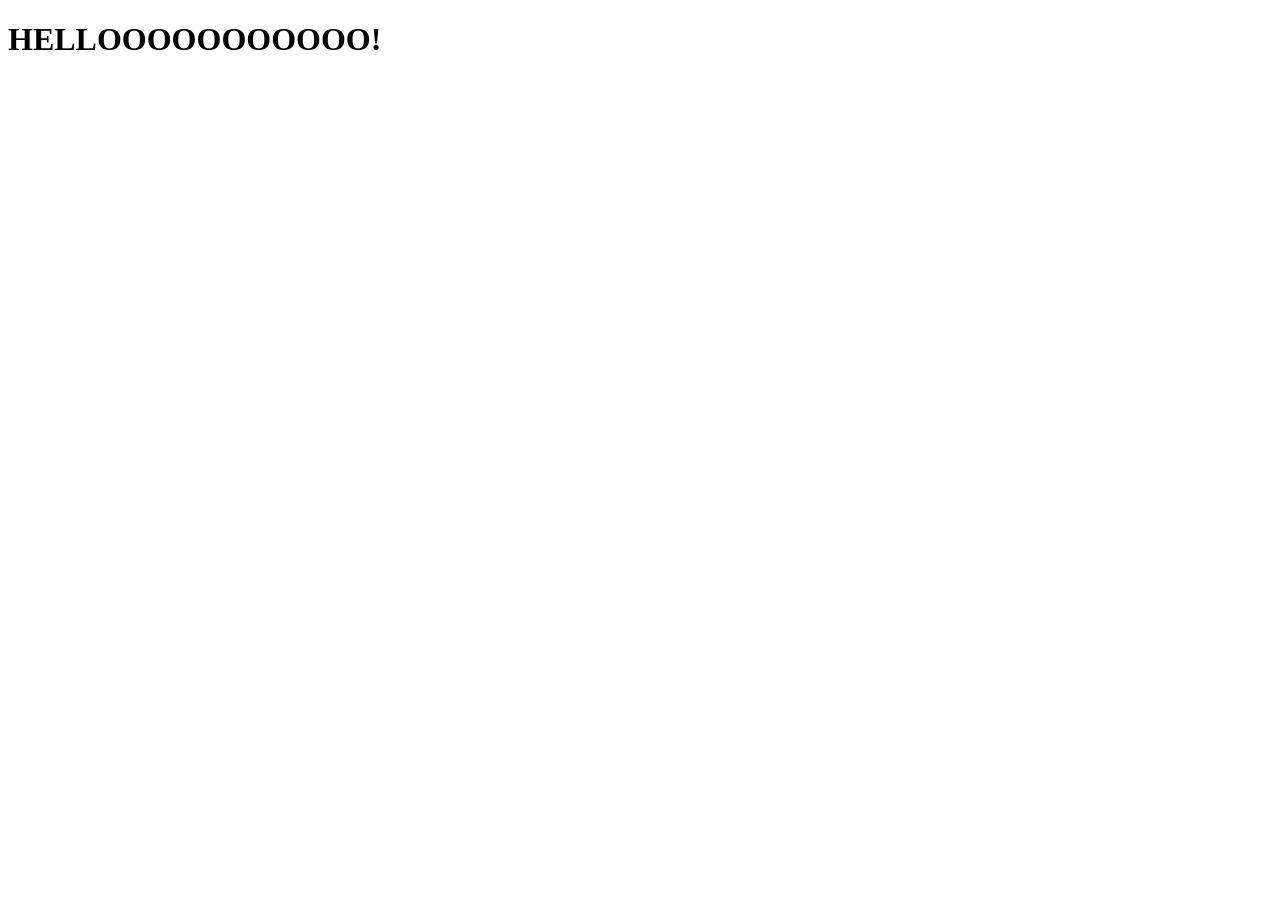
<file: ex/session-02/index.html>
<!DOCTYPE html>
<html lang="en">
<head>
    <meta charset="UTF-8">
    <meta name="viewport" content="width=device-width, initial-scale=1.0">
    <title>HELLO WORLD</title>
</head>
<body>
    <h1>HELLOOOOOOOOOOO!</h1>
</body>
</html>
</file>
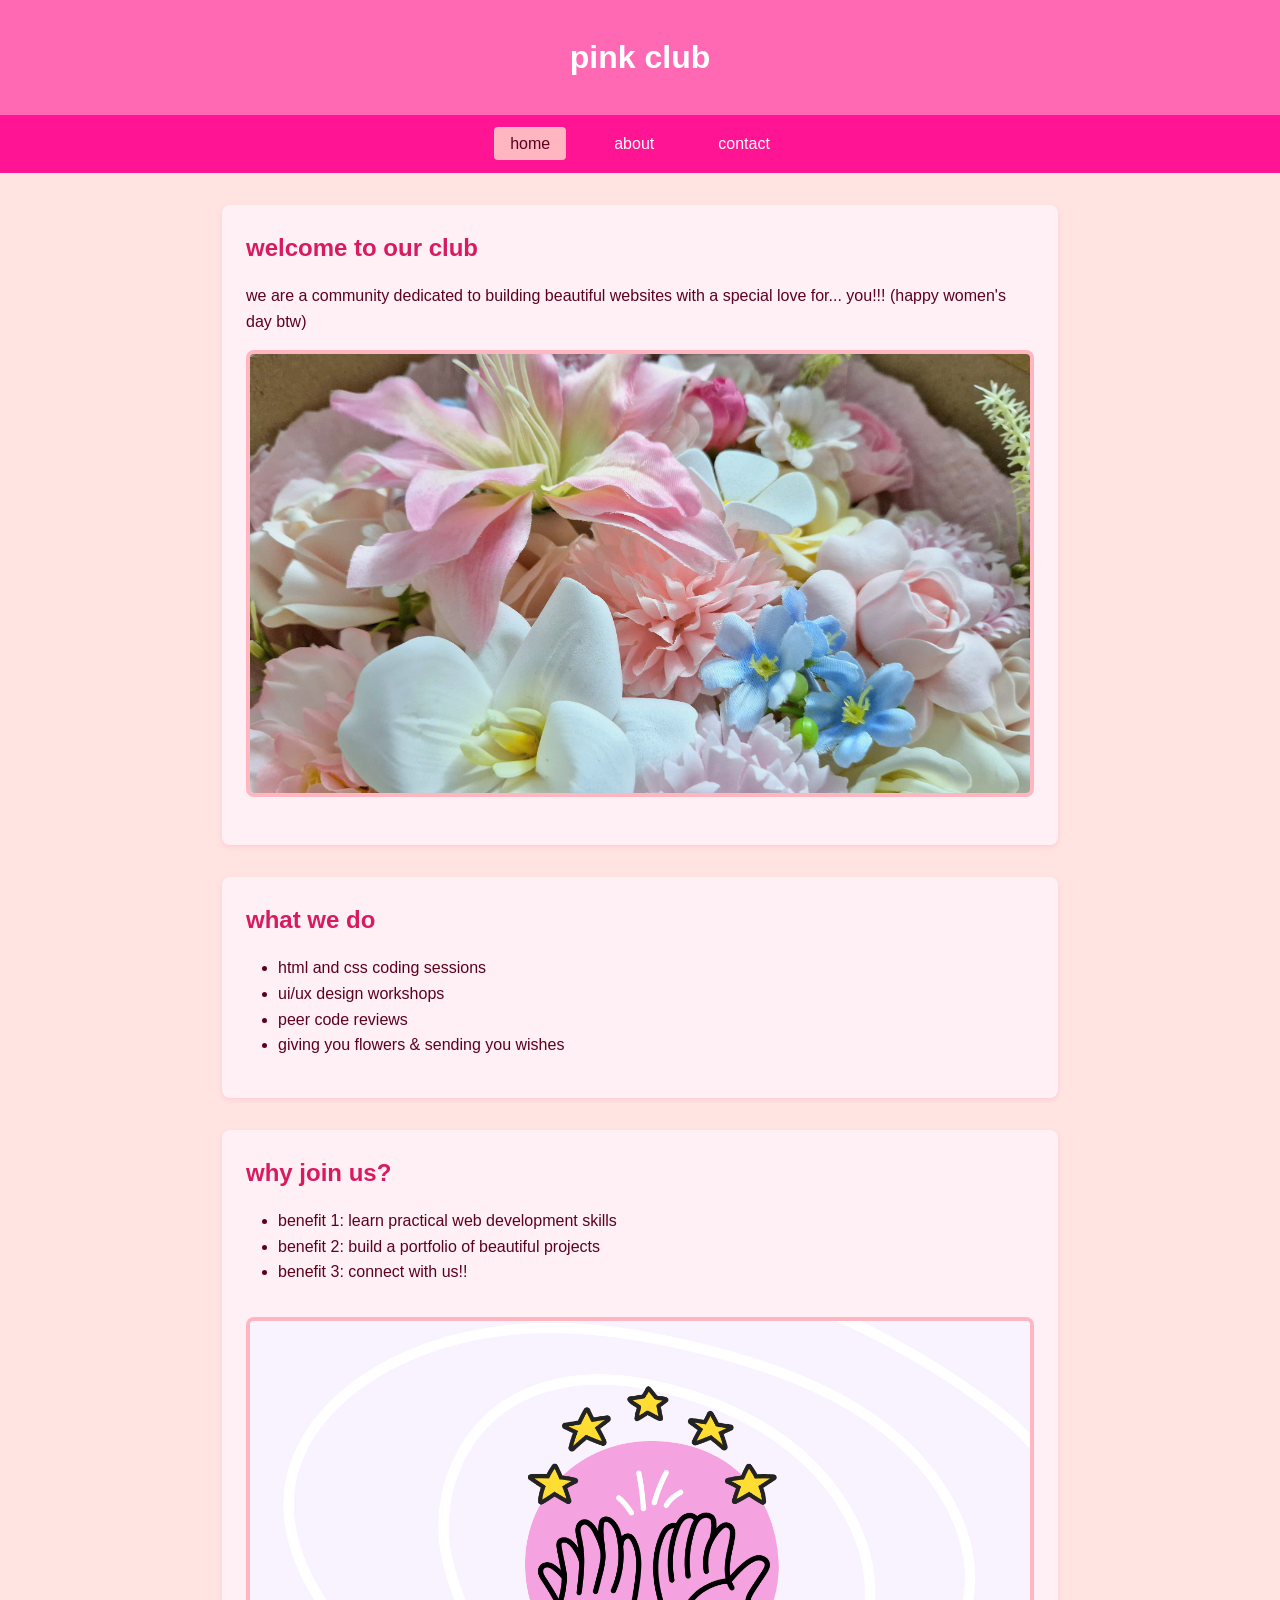
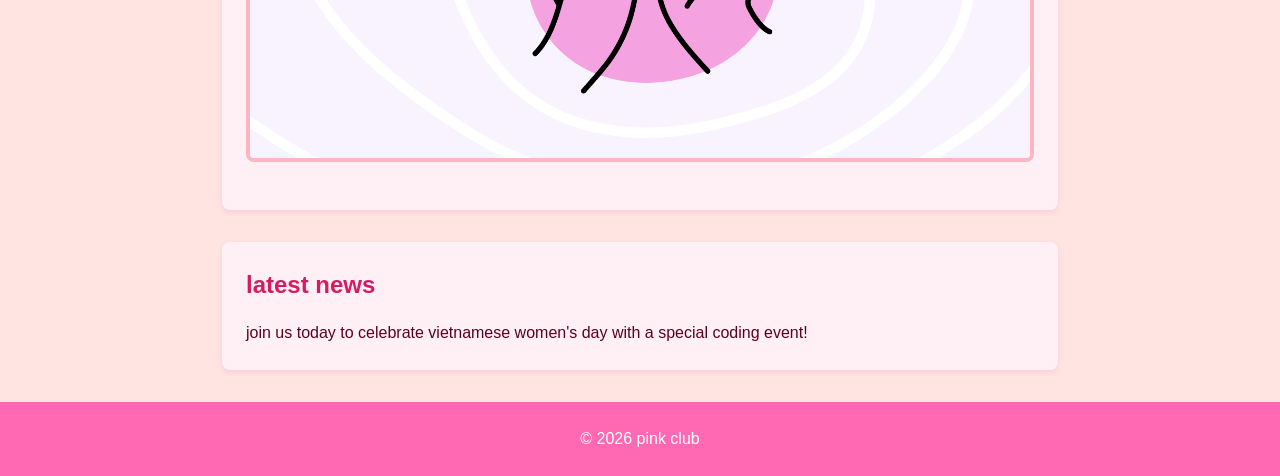
<file: hw/session-06/index.html>
<!doctype html>
<html lang="en">
<head>
  <meta charset="utf-8">
  <title>home - pink club</title>
  <link rel="stylesheet" href="css/style.css">
</head>
<body>
  <header>
    <h1>pink club</h1>
  </header>
  
  <!-- the navigation block must be identical on all pages except for the active class[cite: 1] -->
  <nav>
    <ul>
      <li><a href="index.html" class="active">home</a></li>
      <li><a href="about.html">about</a></li>
      <li><a href="contact.html">contact</a></li>
    </ul>
  </nav>

  <main>
    <!-- home page requires multiple sections with images[cite: 1] -->
    <section>
      <h2>welcome to our club</h2>
      <p>we are a community dedicated to building beautiful websites with a special love for... you!!! (happy women's day btw)</p>
      <img src="images/flower-banner.jpg" alt="welcome banner">
    </section>

    <section>
      <h2>what we do</h2>
      <ul>
        <li>html and css coding sessions</li>
        <li>ui/ux design workshops</li>
        <li>peer code reviews</li>
        <li>giving you flowers & sending you wishes</li>

      </ul>
    </section>

    <section>
      <h2>why join us?</h2>
      <ul>
        <li>benefit 1: learn practical web development skills</li>
        <li>benefit 2: build a portfolio of beautiful projects</li>
        <li>benefit 3: connect with us!!</li>
      </ul>
      <img src="images/collaboration.png" alt="club members collaborating">
    </section>

    <section>
      <h2>latest news</h2>
      <p>join us today to celebrate vietnamese women's day with a special coding event!</p>
    </section>
  </main>
  
  <footer>
    <p>&copy; 2026 pink club</p>
  </footer>
</body>
</html>
</file>
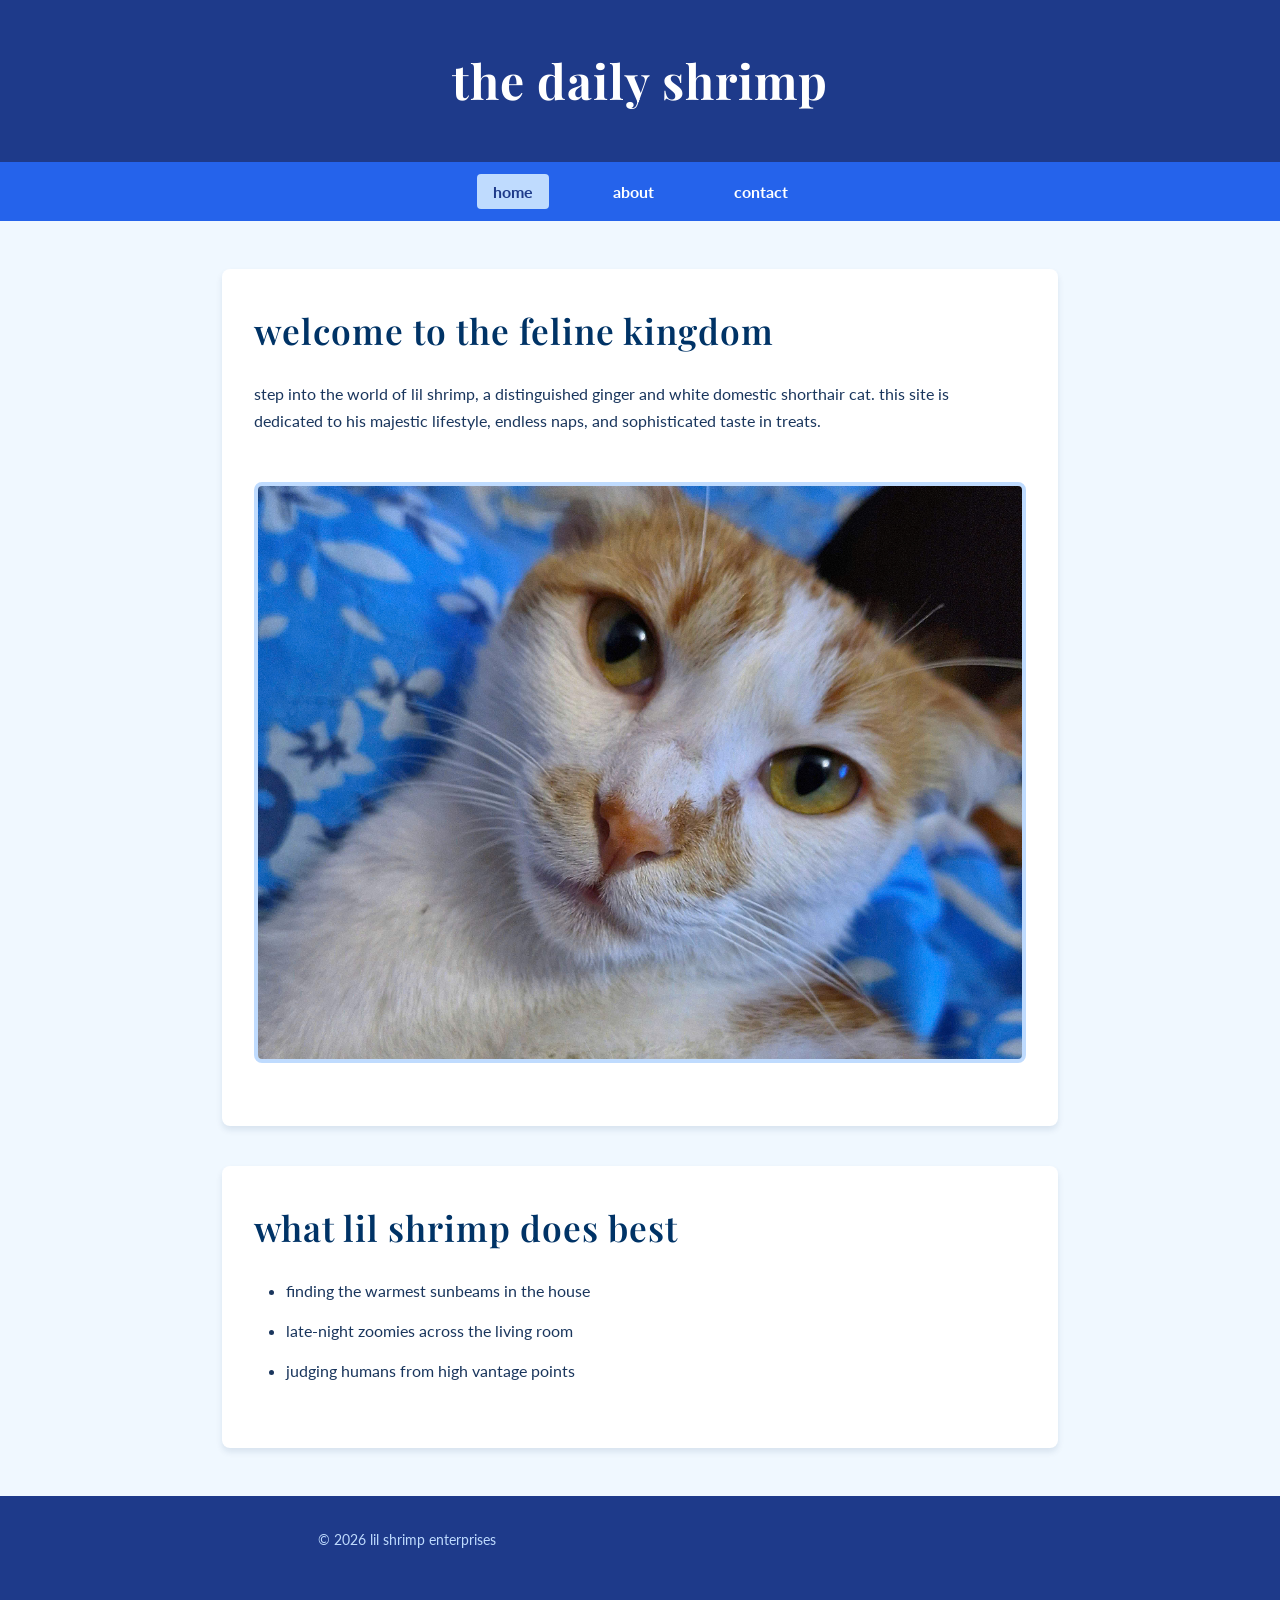
<file: hw/session-07/index.html>
<!doctype html>
<html lang="en">
<head>
  <meta charset="utf-8">
  <title>home - lil shrimp's domain</title>
  <link href="https://fonts.googleapis.com/css2?family=Lato:wght@400;700&family=Playfair+Display:wght@400;600;700&display=swap" rel="stylesheet">
  <link rel="stylesheet" href="css/style.css">
</head>
<body>
  <header>
    <h1>the daily shrimp</h1>
  </header>
  
  <nav>
    <ul>
      <li><a href="index.html" class="active">home</a></li>
      <li><a href="about.html">about</a></li>
      <li><a href="contact.html">contact</a></li>
    </ul>
  </nav>

  <main>
    <section>
      <h2>welcome to the feline kingdom</h2>
      <p>step into the world of lil shrimp, a distinguished ginger and white domestic shorthair cat. this site is dedicated to his majestic lifestyle, endless naps, and sophisticated taste in treats.</p>
      <img src="images/lil-shrimp.jpg" alt="a ginger and white cat looking majestic">
    </section>

    <section>
      <h2>what lil shrimp does best</h2>
      <ul>
        <li>finding the warmest sunbeams in the house</li>
        <li>late-night zoomies across the living room</li>
        <li>judging humans from high vantage points</li>
      </ul>
    </section>
  </main>
  
  <footer>
    <p>&copy; 2026 lil shrimp enterprises</p>
  </footer>
</body>
</html>
</file>
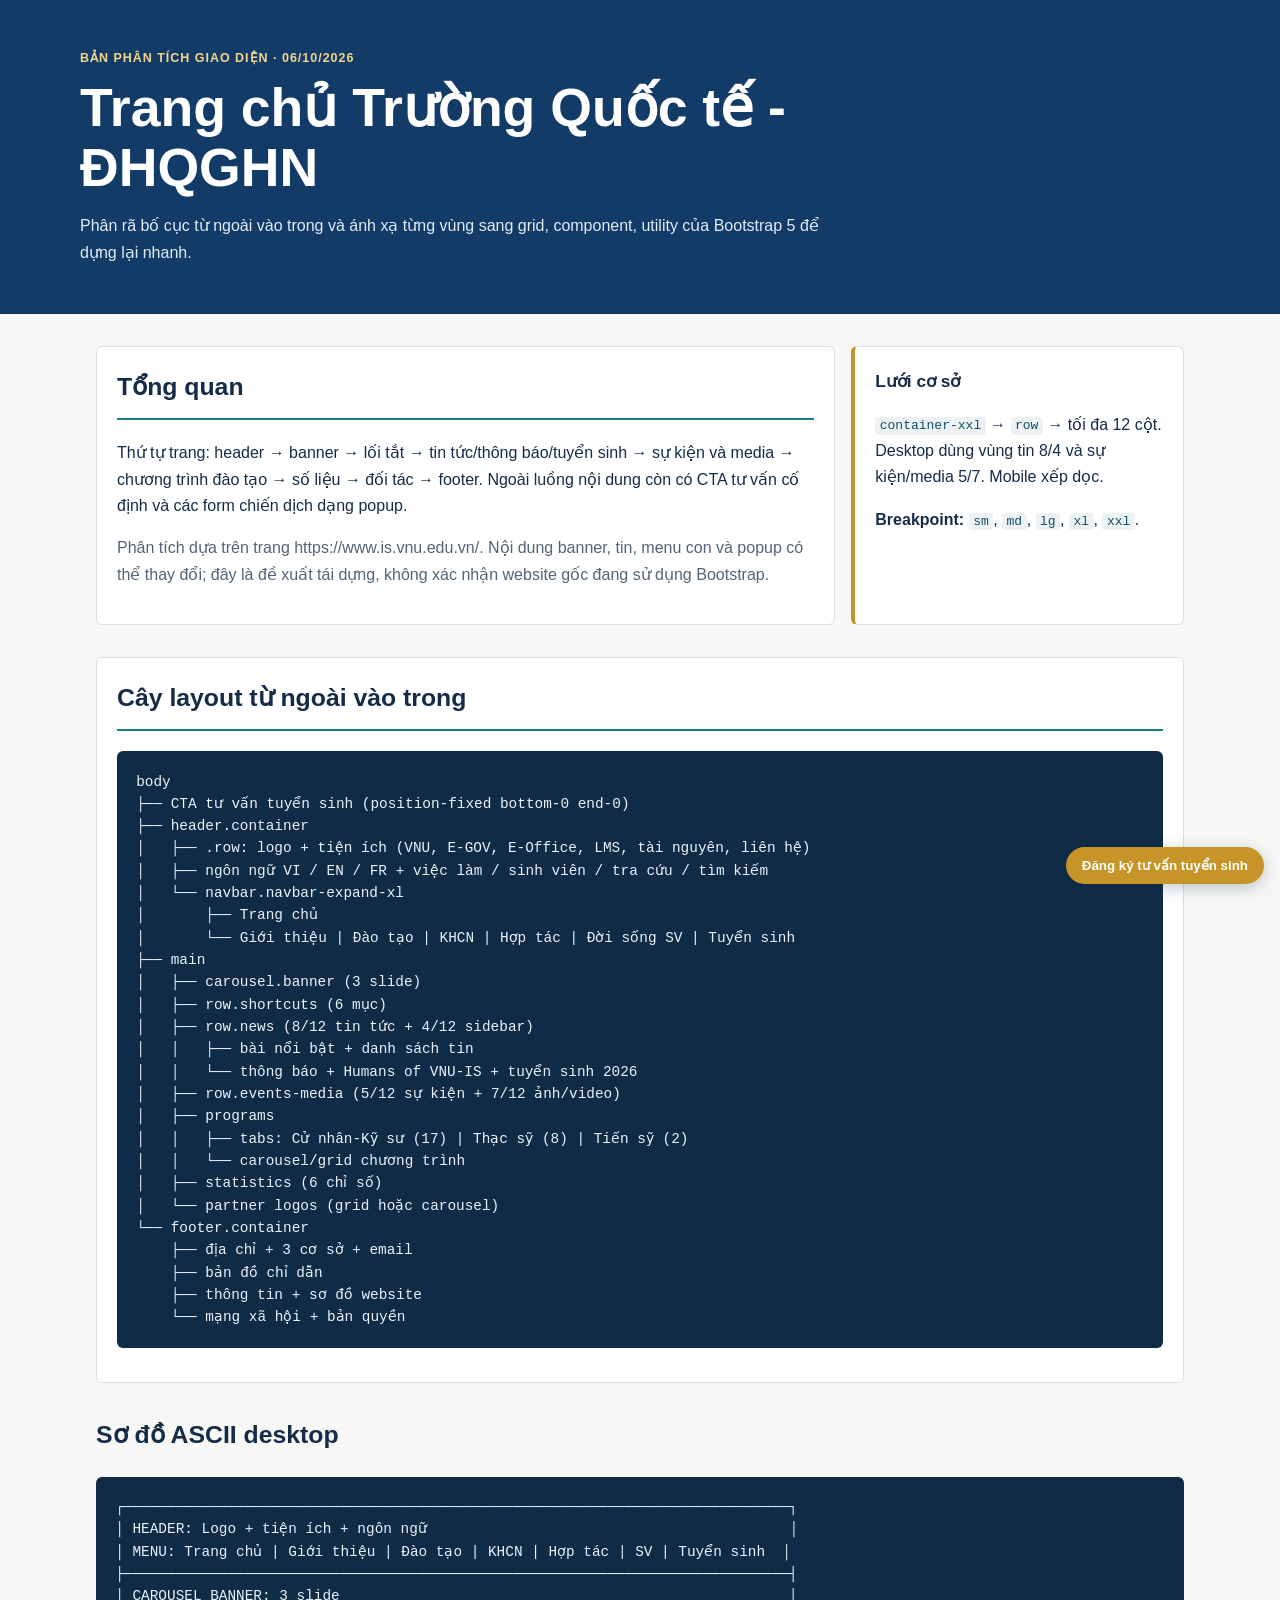
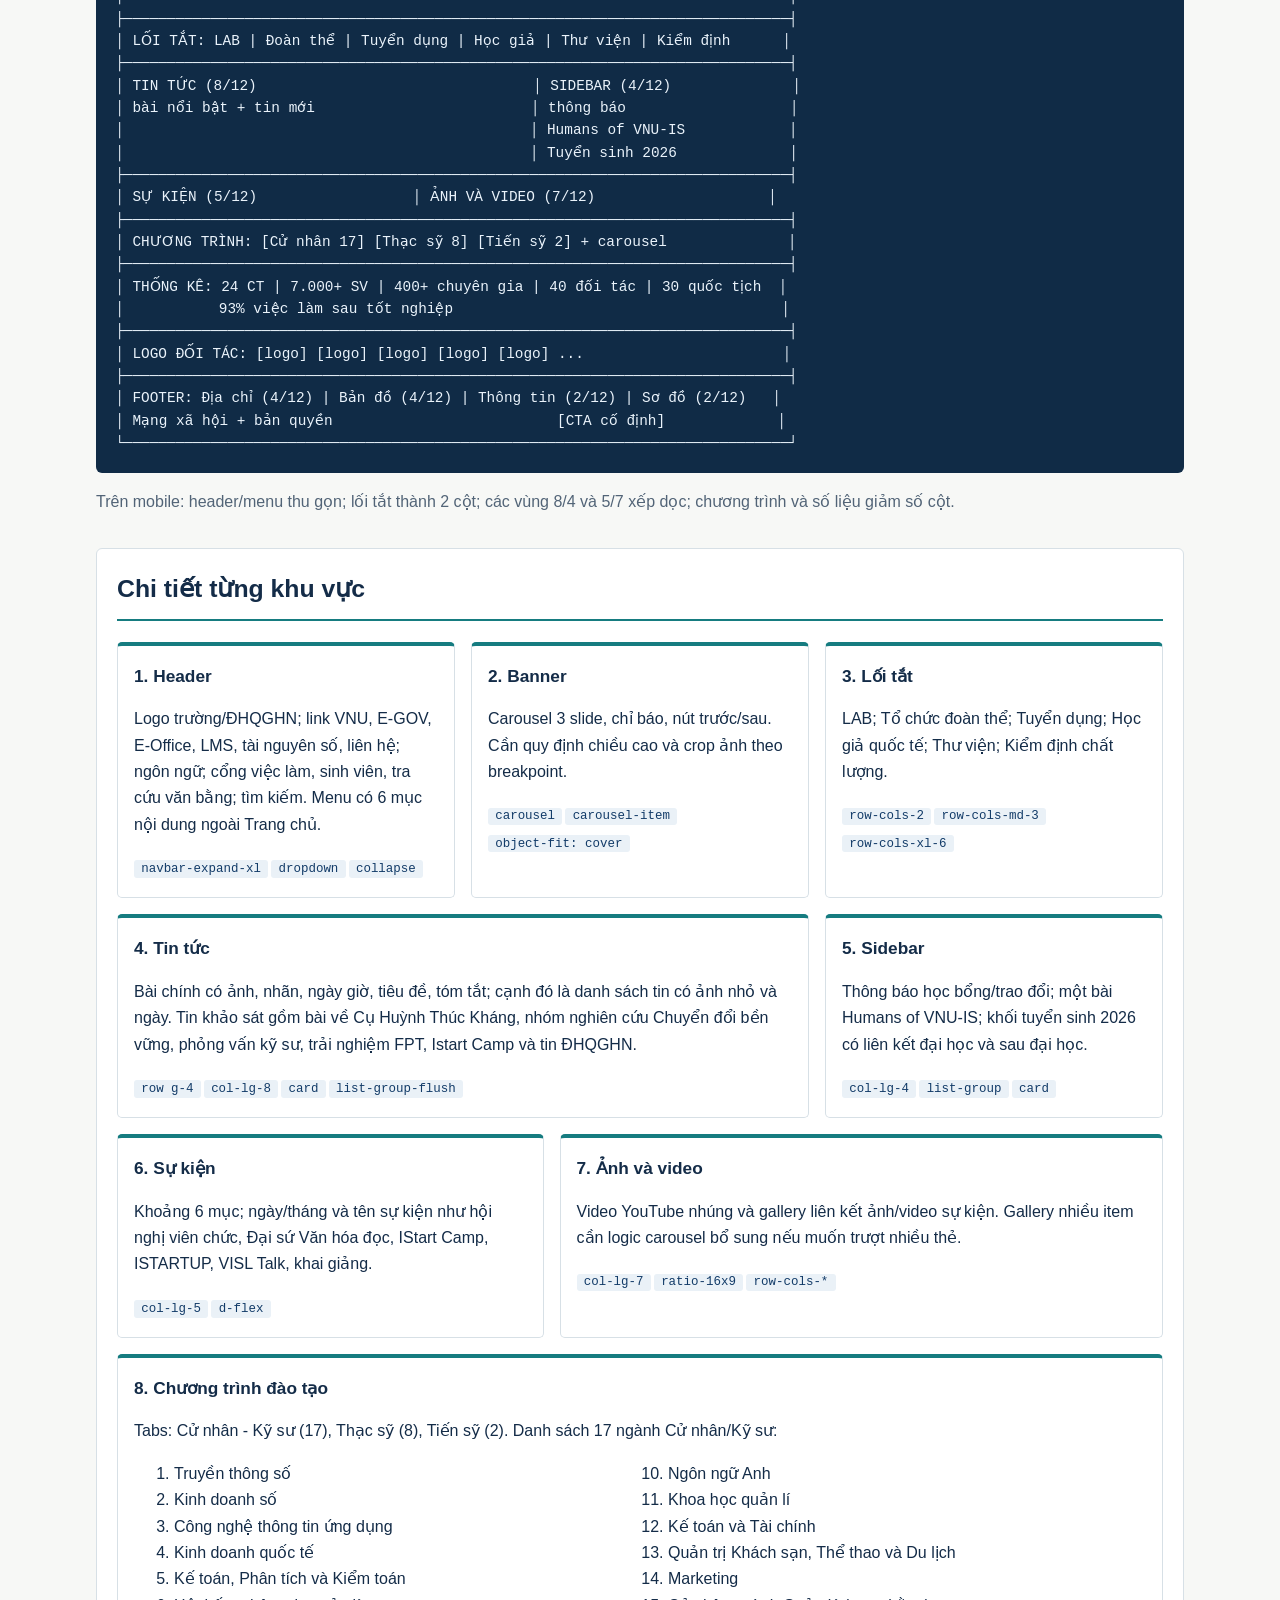
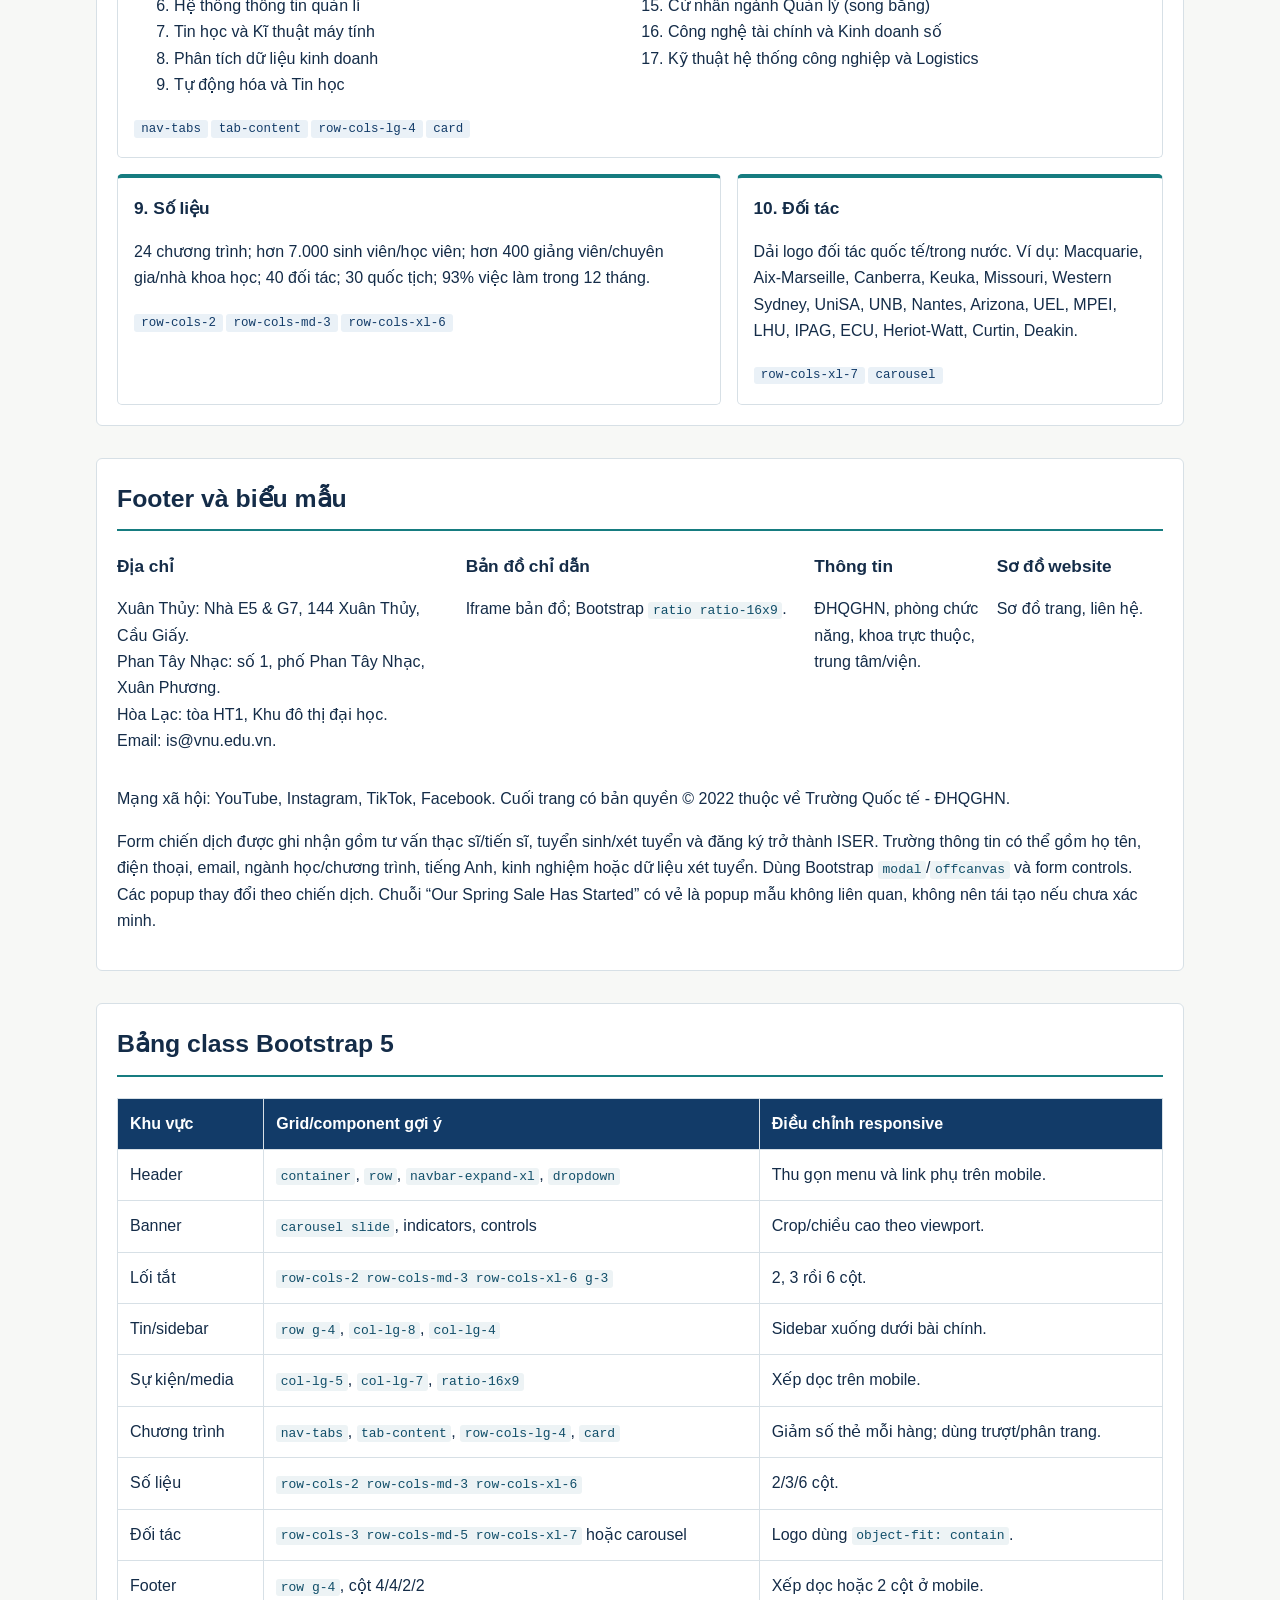
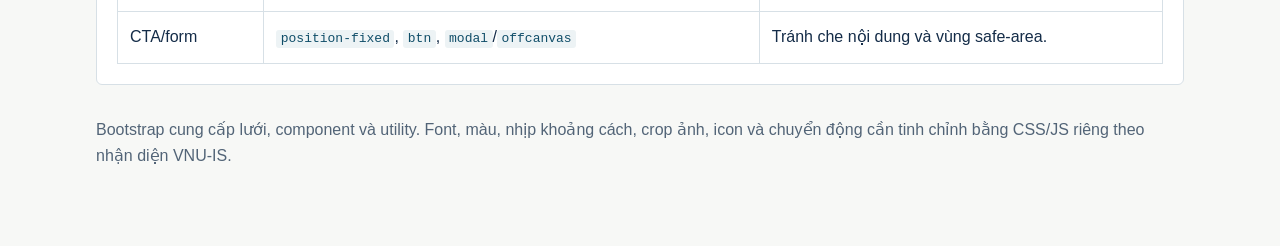
<file: docs/so-do-bootstrap-vnu-is.html>
<!doctype html>
<html lang="vi">
<head>
  <meta charset="utf-8">
  <meta name="viewport" content="width=device-width, initial-scale=1">
  <meta name="description" content="Phân tích bố cục trang chủ VNU-IS và đề xuất triển khai bằng Bootstrap 5.">
  <title>Bố cục VNU-IS | Phân tích Bootstrap 5</title>
  <style>
    :root {
      color-scheme: light;
      --ink: #142c48;
      --blue: #123b68;
      --blue-soft: #eaf1f7;
      --teal: #167c80;
      --gold: #c79527;
      --paper: #f7f8f6;
      --line: #d7e0e6;
      --muted: #526477;
      --white: #fff;
    }
    * { box-sizing: border-box; }
    body {
      margin: 0;
      color: var(--ink);
      background: var(--paper);
      font-family: "Segoe UI", "Noto Sans", sans-serif;
      line-height: 1.65;
    }
    a { color: var(--blue); }
    .masthead { background: var(--blue); color: var(--white); padding: 3rem max(1rem, calc((100% - 1120px) / 2)); }
    .masthead p { max-width: 760px; color: #e3edf5; margin-bottom: 0; }
    .eyebrow { color: #f2d589; text-transform: uppercase; font-size: .78rem; font-weight: 700; letter-spacing: .08em; }
    h1 { max-width: 850px; line-height: 1.12; margin: .55rem 0 1rem; font-size: clamp(2rem, 5vw, 3.35rem); }
    h2 { margin-top: 0; font-size: 1.55rem; }
    h3 { font-size: 1.08rem; margin: 0 0 .5rem; }
    main { max-width: 1120px; margin: 0 auto; padding: 2rem 1rem 4rem; }
    section { margin: 0 0 2rem; }
    .intro { display: grid; grid-template-columns: minmax(0, 1fr) minmax(220px, .45fr); gap: 1rem; align-items: stretch; }
    .note, .panel { background: var(--white); border: 1px solid var(--line); border-radius: 6px; padding: 1.25rem; }
    .note { border-left: 4px solid var(--gold); }
    .panel h2 { border-bottom: 2px solid var(--teal); padding-bottom: .6rem; }
    .tree { overflow-x: auto; color: #eaf3fb; background: #102b46; border-radius: 6px; padding: 1.2rem; font: .9rem/1.55 Consolas, "Courier New", monospace; }
    .grid { display: grid; grid-template-columns: repeat(12, minmax(0, 1fr)); gap: 1rem; }
    .block { border: 1px solid var(--line); border-top: 4px solid var(--teal); background: var(--white); padding: 1rem; border-radius: 5px; }
    .span-12 { grid-column: span 12; }
    .span-8 { grid-column: span 8; }
    .span-7 { grid-column: span 7; }
    .span-5 { grid-column: span 5; }
    .span-4 { grid-column: span 4; }
    .span-3 { grid-column: span 3; }
    .shortcut-list, .compact-list { margin: .4rem 0 0; padding-left: 1.2rem; }
    .tag { display: inline-block; margin: .2rem .2rem .2rem 0; padding: .12rem .45rem; color: var(--blue); background: var(--blue-soft); border-radius: 3px; font: .78rem Consolas, monospace; }
    .muted { color: var(--muted); }
    .table-wrap { overflow-x: auto; }
    table { width: 100%; border-collapse: collapse; background: var(--white); }
    th, td { text-align: left; vertical-align: top; padding: .75rem; border: 1px solid var(--line); }
    th { color: var(--white); background: var(--blue); }
    code { color: #104e69; background: #edf3f5; padding: .08rem .28rem; border-radius: 3px; }
    .programs { columns: 2; }
    .footer-grid { display: grid; grid-template-columns: 2fr 2fr 1fr 1fr; gap: 1rem; }
    .cta { position: fixed; right: 1rem; bottom: 1rem; z-index: 2; padding: .7rem 1rem; color: #fff; background: var(--gold); border: 0; border-radius: 3rem; font-weight: 700; box-shadow: 0 4px 16px #142c4840; }
    @media (max-width: 760px) {
      .intro { grid-template-columns: 1fr; }
      .span-8, .span-7, .span-5, .span-4, .span-3 { grid-column: span 12; }
      .footer-grid { grid-template-columns: 1fr 1fr; }
      .programs { columns: 1; }
      .masthead { padding-top: 2.2rem; padding-bottom: 2.2rem; }
    }
    @media (max-width: 460px) {
      .footer-grid { grid-template-columns: 1fr; }
      .tree { font-size: .75rem; }
      .cta { right: .65rem; bottom: .65rem; font-size: .82rem; }
    }
  </style>
</head>
<body>
  <header class="masthead">
    <div class="eyebrow">Bản phân tích giao diện · 06/10/2026</div>
    <h1>Trang chủ Trường Quốc tế - ĐHQGHN</h1>
    <p>Phân rã bố cục từ ngoài vào trong và ánh xạ từng vùng sang grid, component, utility của Bootstrap 5 để dựng lại nhanh.</p>
  </header>
  <main>
    <section class="intro">
      <div class="panel">
        <h2>Tổng quan</h2>
        <p>Thứ tự trang: header → banner → lối tắt → tin tức/thông báo/tuyển sinh → sự kiện và media → chương trình đào tạo → số liệu → đối tác → footer. Ngoài luồng nội dung còn có CTA tư vấn cố định và các form chiến dịch dạng popup.</p>
        <p class="muted">Phân tích dựa trên trang https://www.is.vnu.edu.vn/. Nội dung banner, tin, menu con và popup có thể thay đổi; đây là đề xuất tái dựng, không xác nhận website gốc đang sử dụng Bootstrap.</p>
      </div>
      <aside class="note">
        <h3>Lưới cơ sở</h3>
        <p><code>container-xxl</code> → <code>row</code> → tối đa 12 cột. Desktop dùng vùng tin 8/4 và sự kiện/media 5/7. Mobile xếp dọc.</p>
        <p><strong>Breakpoint:</strong> <code>sm</code>, <code>md</code>, <code>lg</code>, <code>xl</code>, <code>xxl</code>.</p>
      </aside>
    </section>

    <section class="panel">
      <h2>Cây layout từ ngoài vào trong</h2>
      <pre class="tree">body
├── CTA tư vấn tuyển sinh (position-fixed bottom-0 end-0)
├── header.container
│   ├── .row: logo + tiện ích (VNU, E-GOV, E-Office, LMS, tài nguyên, liên hệ)
│   ├── ngôn ngữ VI / EN / FR + việc làm / sinh viên / tra cứu / tìm kiếm
│   └── navbar.navbar-expand-xl
│       ├── Trang chủ
│       └── Giới thiệu | Đào tạo | KHCN | Hợp tác | Đời sống SV | Tuyển sinh
├── main
│   ├── carousel.banner (3 slide)
│   ├── row.shortcuts (6 mục)
│   ├── row.news (8/12 tin tức + 4/12 sidebar)
│   │   ├── bài nổi bật + danh sách tin
│   │   └── thông báo + Humans of VNU-IS + tuyển sinh 2026
│   ├── row.events-media (5/12 sự kiện + 7/12 ảnh/video)
│   ├── programs
│   │   ├── tabs: Cử nhân-Kỹ sư (17) | Thạc sỹ (8) | Tiến sỹ (2)
│   │   └── carousel/grid chương trình
│   ├── statistics (6 chỉ số)
│   └── partner logos (grid hoặc carousel)
└── footer.container
    ├── địa chỉ + 3 cơ sở + email
    ├── bản đồ chỉ dẫn
    ├── thông tin + sơ đồ website
    └── mạng xã hội + bản quyền</pre>
    </section>

    <section>
      <h2>Sơ đồ ASCII desktop</h2>
      <pre class="tree">┌─────────────────────────────────────────────────────────────────────────────┐
│ HEADER: Logo + tiện ích + ngôn ngữ                                          │
│ MENU: Trang chủ | Giới thiệu | Đào tạo | KHCN | Hợp tác | SV | Tuyển sinh  │
├─────────────────────────────────────────────────────────────────────────────┤
│ CAROUSEL BANNER: 3 slide                                                    │
├─────────────────────────────────────────────────────────────────────────────┤
│ LỐI TẮT: LAB | Đoàn thể | Tuyển dụng | Học giả | Thư viện | Kiểm định      │
├─────────────────────────────────────────────────────────────────────────────┤
│ TIN TỨC (8/12)                                │ SIDEBAR (4/12)              │
│ bài nổi bật + tin mới                         │ thông báo                   │
│                                               │ Humans of VNU-IS            │
│                                               │ Tuyển sinh 2026             │
├─────────────────────────────────────────────────────────────────────────────┤
│ SỰ KIỆN (5/12)                  │ ẢNH VÀ VIDEO (7/12)                    │
├─────────────────────────────────────────────────────────────────────────────┤
│ CHƯƠNG TRÌNH: [Cử nhân 17] [Thạc sỹ 8] [Tiến sỹ 2] + carousel              │
├─────────────────────────────────────────────────────────────────────────────┤
│ THỐNG KÊ: 24 CT | 7.000+ SV | 400+ chuyên gia | 40 đối tác | 30 quốc tịch  │
│           93% việc làm sau tốt nghiệp                                      │
├─────────────────────────────────────────────────────────────────────────────┤
│ LOGO ĐỐI TÁC: [logo] [logo] [logo] [logo] [logo] ...                       │
├─────────────────────────────────────────────────────────────────────────────┤
│ FOOTER: Địa chỉ (4/12) | Bản đồ (4/12) | Thông tin (2/12) | Sơ đồ (2/12)   │
│ Mạng xã hội + bản quyền                          [CTA cố định]             │
└─────────────────────────────────────────────────────────────────────────────┘</pre>
      <p class="muted">Trên mobile: header/menu thu gọn; lối tắt thành 2 cột; các vùng 8/4 và 5/7 xếp dọc; chương trình và số liệu giảm số cột.</p>
    </section>

    <section class="panel">
      <h2>Chi tiết từng khu vực</h2>
      <div class="grid">
        <article class="block span-4"><h3>1. Header</h3><p>Logo trường/ĐHQGHN; link VNU, E-GOV, E-Office, LMS, tài nguyên số, liên hệ; ngôn ngữ; cổng việc làm, sinh viên, tra cứu văn bằng; tìm kiếm. Menu có 6 mục nội dung ngoài Trang chủ.</p><span class="tag">navbar-expand-xl</span><span class="tag">dropdown</span><span class="tag">collapse</span></article>
        <article class="block span-4"><h3>2. Banner</h3><p>Carousel 3 slide, chỉ báo, nút trước/sau. Cần quy định chiều cao và crop ảnh theo breakpoint.</p><span class="tag">carousel</span><span class="tag">carousel-item</span><span class="tag">object-fit: cover</span></article>
        <article class="block span-4"><h3>3. Lối tắt</h3><p>LAB; Tổ chức đoàn thể; Tuyển dụng; Học giả quốc tế; Thư viện; Kiểm định chất lượng.</p><span class="tag">row-cols-2</span><span class="tag">row-cols-md-3</span><span class="tag">row-cols-xl-6</span></article>
        <article class="block span-8"><h3>4. Tin tức</h3><p>Bài chính có ảnh, nhãn, ngày giờ, tiêu đề, tóm tắt; cạnh đó là danh sách tin có ảnh nhỏ và ngày. Tin khảo sát gồm bài về Cụ Huỳnh Thúc Kháng, nhóm nghiên cứu Chuyển đổi bền vững, phỏng vấn kỹ sư, trải nghiệm FPT, Istart Camp và tin ĐHQGHN.</p><span class="tag">row g-4</span><span class="tag">col-lg-8</span><span class="tag">card</span><span class="tag">list-group-flush</span></article>
        <article class="block span-4"><h3>5. Sidebar</h3><p>Thông báo học bổng/trao đổi; một bài Humans of VNU-IS; khối tuyển sinh 2026 có liên kết đại học và sau đại học.</p><span class="tag">col-lg-4</span><span class="tag">list-group</span><span class="tag">card</span></article>
        <article class="block span-5"><h3>6. Sự kiện</h3><p>Khoảng 6 mục; ngày/tháng và tên sự kiện như hội nghị viên chức, Đại sứ Văn hóa đọc, IStart Camp, ISTARTUP, VISL Talk, khai giảng.</p><span class="tag">col-lg-5</span><span class="tag">d-flex</span></article>
        <article class="block span-7"><h3>7. Ảnh và video</h3><p>Video YouTube nhúng và gallery liên kết ảnh/video sự kiện. Gallery nhiều item cần logic carousel bổ sung nếu muốn trượt nhiều thẻ.</p><span class="tag">col-lg-7</span><span class="tag">ratio-16x9</span><span class="tag">row-cols-*</span></article>
        <article class="block span-12"><h3>8. Chương trình đào tạo</h3><p>Tabs: Cử nhân - Kỹ sư (17), Thạc sỹ (8), Tiến sỹ (2). Danh sách 17 ngành Cử nhân/Kỹ sư:</p><ol class="programs"><li>Truyền thông số</li><li>Kinh doanh số</li><li>Công nghệ thông tin ứng dụng</li><li>Kinh doanh quốc tế</li><li>Kế toán, Phân tích và Kiểm toán</li><li>Hệ thống thông tin quản lí</li><li>Tin học và Kĩ thuật máy tính</li><li>Phân tích dữ liệu kinh doanh</li><li>Tự động hóa và Tin học</li><li>Ngôn ngữ Anh</li><li>Khoa học quản lí</li><li>Kế toán và Tài chính</li><li>Quản trị Khách sạn, Thể thao và Du lịch</li><li>Marketing</li><li>Cử nhân ngành Quản lý (song bằng)</li><li>Công nghệ tài chính và Kinh doanh số</li><li>Kỹ thuật hệ thống công nghiệp và Logistics</li></ol><span class="tag">nav-tabs</span><span class="tag">tab-content</span><span class="tag">row-cols-lg-4</span><span class="tag">card</span></article>
        <article class="block span-7"><h3>9. Số liệu</h3><p>24 chương trình; hơn 7.000 sinh viên/học viên; hơn 400 giảng viên/chuyên gia/nhà khoa học; 40 đối tác; 30 quốc tịch; 93% việc làm trong 12 tháng.</p><span class="tag">row-cols-2</span><span class="tag">row-cols-md-3</span><span class="tag">row-cols-xl-6</span></article>
        <article class="block span-5"><h3>10. Đối tác</h3><p>Dải logo đối tác quốc tế/trong nước. Ví dụ: Macquarie, Aix-Marseille, Canberra, Keuka, Missouri, Western Sydney, UniSA, UNB, Nantes, Arizona, UEL, MPEI, LHU, IPAG, ECU, Heriot-Watt, Curtin, Deakin.</p><span class="tag">row-cols-xl-7</span><span class="tag">carousel</span></article>
      </div>
    </section>

    <section class="panel">
      <h2>Footer và biểu mẫu</h2>
      <div class="footer-grid">
        <div><h3>Địa chỉ</h3><p>Xuân Thủy: Nhà E5 &amp; G7, 144 Xuân Thủy, Cầu Giấy.<br>Phan Tây Nhạc: số 1, phố Phan Tây Nhạc, Xuân Phương.<br>Hòa Lạc: tòa HT1, Khu đô thị đại học.<br>Email: is@vnu.edu.vn.</p></div>
        <div><h3>Bản đồ chỉ dẫn</h3><p>Iframe bản đồ; Bootstrap <code>ratio ratio-16x9</code>.</p></div>
        <div><h3>Thông tin</h3><p>ĐHQGHN, phòng chức năng, khoa trực thuộc, trung tâm/viện.</p></div>
        <div><h3>Sơ đồ website</h3><p>Sơ đồ trang, liên hệ.</p></div>
      </div>
      <p>Mạng xã hội: YouTube, Instagram, TikTok, Facebook. Cuối trang có bản quyền © 2022 thuộc về Trường Quốc tế - ĐHQGHN.</p>
      <p>Form chiến dịch được ghi nhận gồm tư vấn thạc sĩ/tiến sĩ, tuyển sinh/xét tuyển và đăng ký trở thành ISER. Trường thông tin có thể gồm họ tên, điện thoại, email, ngành học/chương trình, tiếng Anh, kinh nghiệm hoặc dữ liệu xét tuyển. Dùng Bootstrap <code>modal</code>/<code>offcanvas</code> và form controls. Các popup thay đổi theo chiến dịch. Chuỗi “Our Spring Sale Has Started” có vẻ là popup mẫu không liên quan, không nên tái tạo nếu chưa xác minh.</p>
    </section>

    <section class="panel">
      <h2>Bảng class Bootstrap 5</h2>
      <div class="table-wrap">
        <table>
          <thead><tr><th>Khu vực</th><th>Grid/component gợi ý</th><th>Điều chỉnh responsive</th></tr></thead>
          <tbody>
            <tr><td>Header</td><td><code>container</code>, <code>row</code>, <code>navbar-expand-xl</code>, <code>dropdown</code></td><td>Thu gọn menu và link phụ trên mobile.</td></tr>
            <tr><td>Banner</td><td><code>carousel slide</code>, indicators, controls</td><td>Crop/chiều cao theo viewport.</td></tr>
            <tr><td>Lối tắt</td><td><code>row-cols-2 row-cols-md-3 row-cols-xl-6 g-3</code></td><td>2, 3 rồi 6 cột.</td></tr>
            <tr><td>Tin/sidebar</td><td><code>row g-4</code>, <code>col-lg-8</code>, <code>col-lg-4</code></td><td>Sidebar xuống dưới bài chính.</td></tr>
            <tr><td>Sự kiện/media</td><td><code>col-lg-5</code>, <code>col-lg-7</code>, <code>ratio-16x9</code></td><td>Xếp dọc trên mobile.</td></tr>
            <tr><td>Chương trình</td><td><code>nav-tabs</code>, <code>tab-content</code>, <code>row-cols-lg-4</code>, <code>card</code></td><td>Giảm số thẻ mỗi hàng; dùng trượt/phân trang.</td></tr>
            <tr><td>Số liệu</td><td><code>row-cols-2 row-cols-md-3 row-cols-xl-6</code></td><td>2/3/6 cột.</td></tr>
            <tr><td>Đối tác</td><td><code>row-cols-3 row-cols-md-5 row-cols-xl-7</code> hoặc carousel</td><td>Logo dùng <code>object-fit: contain</code>.</td></tr>
            <tr><td>Footer</td><td><code>row g-4</code>, cột 4/4/2/2</td><td>Xếp dọc hoặc 2 cột ở mobile.</td></tr>
            <tr><td>CTA/form</td><td><code>position-fixed</code>, <code>btn</code>, <code>modal</code>/<code>offcanvas</code></td><td>Tránh che nội dung và vùng safe-area.</td></tr>
          </tbody>
        </table>
      </div>
    </section>
    <p class="muted">Bootstrap cung cấp lưới, component và utility. Font, màu, nhịp khoảng cách, crop ảnh, icon và chuyển động cần tinh chỉnh bằng CSS/JS riêng theo nhận diện VNU-IS.</p>
  </main>
  <button class="cta" type="button" aria-label="Đăng ký tư vấn tuyển sinh">Đăng ký tư vấn tuyển sinh</button>
</body>
</html>
</file>
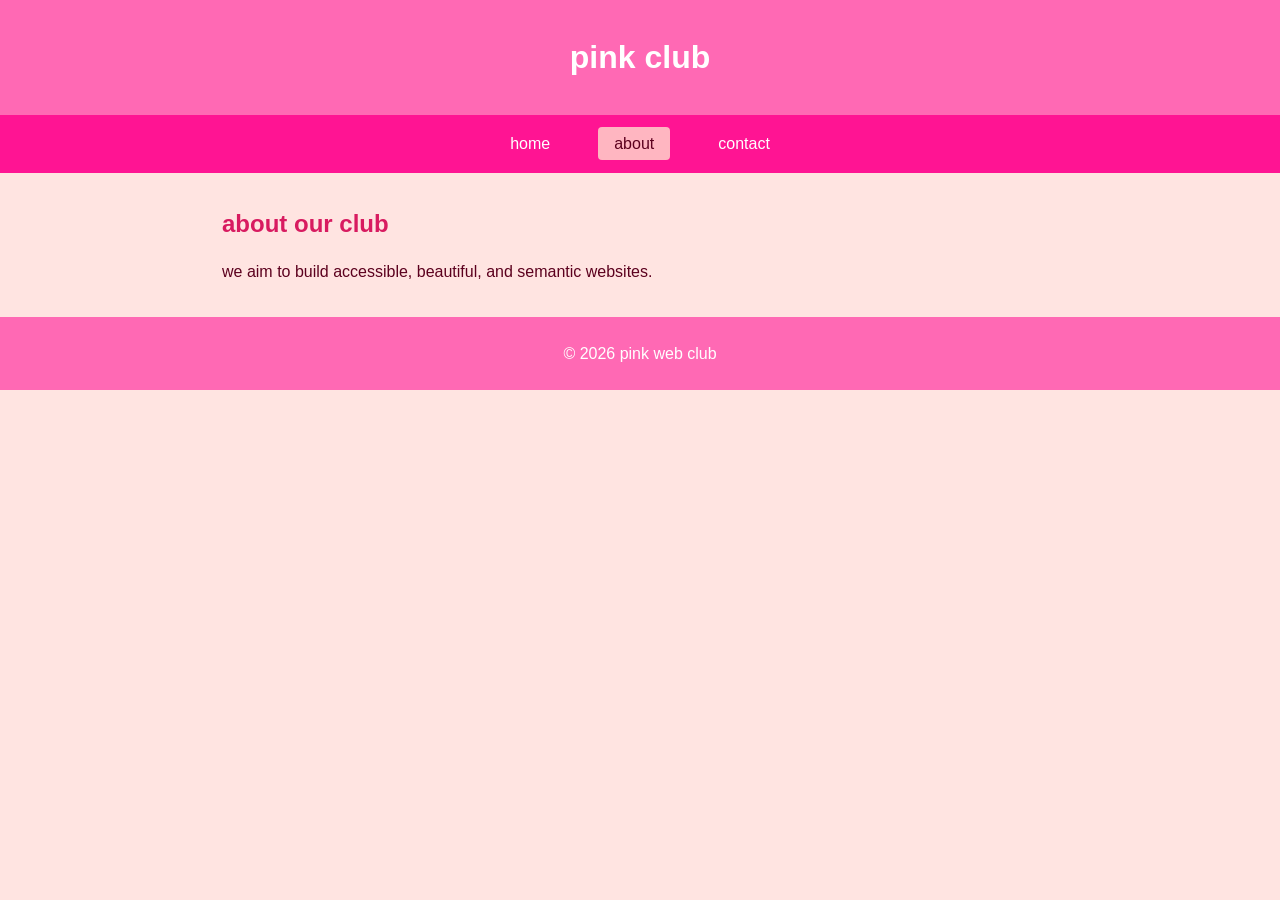
<file: hw/session-06/about.html>
<!doctype html>
<html lang="en">
<head>
  <meta charset="utf-8">
  <title>about - pink club</title>
  <link rel="stylesheet" href="css/style.css">
</head>
<body>
  <header>
    <h1>pink club</h1>
  </header>
  
  <nav>
    <ul>
      <li><a href="index.html">home</a></li>
      <li><a href="about.html" class="active">about</a></li>
      <li><a href="contact.html">contact</a></li>
    </ul>
  </nav>

  <main>
    <h2>about our club</h2>
    <p>we aim to build accessible, beautiful, and semantic websites.</p>
  </main>
  
  <footer>
    <p>&copy; 2026 pink web club</p>
  </footer>
</body>
</html>
</file>
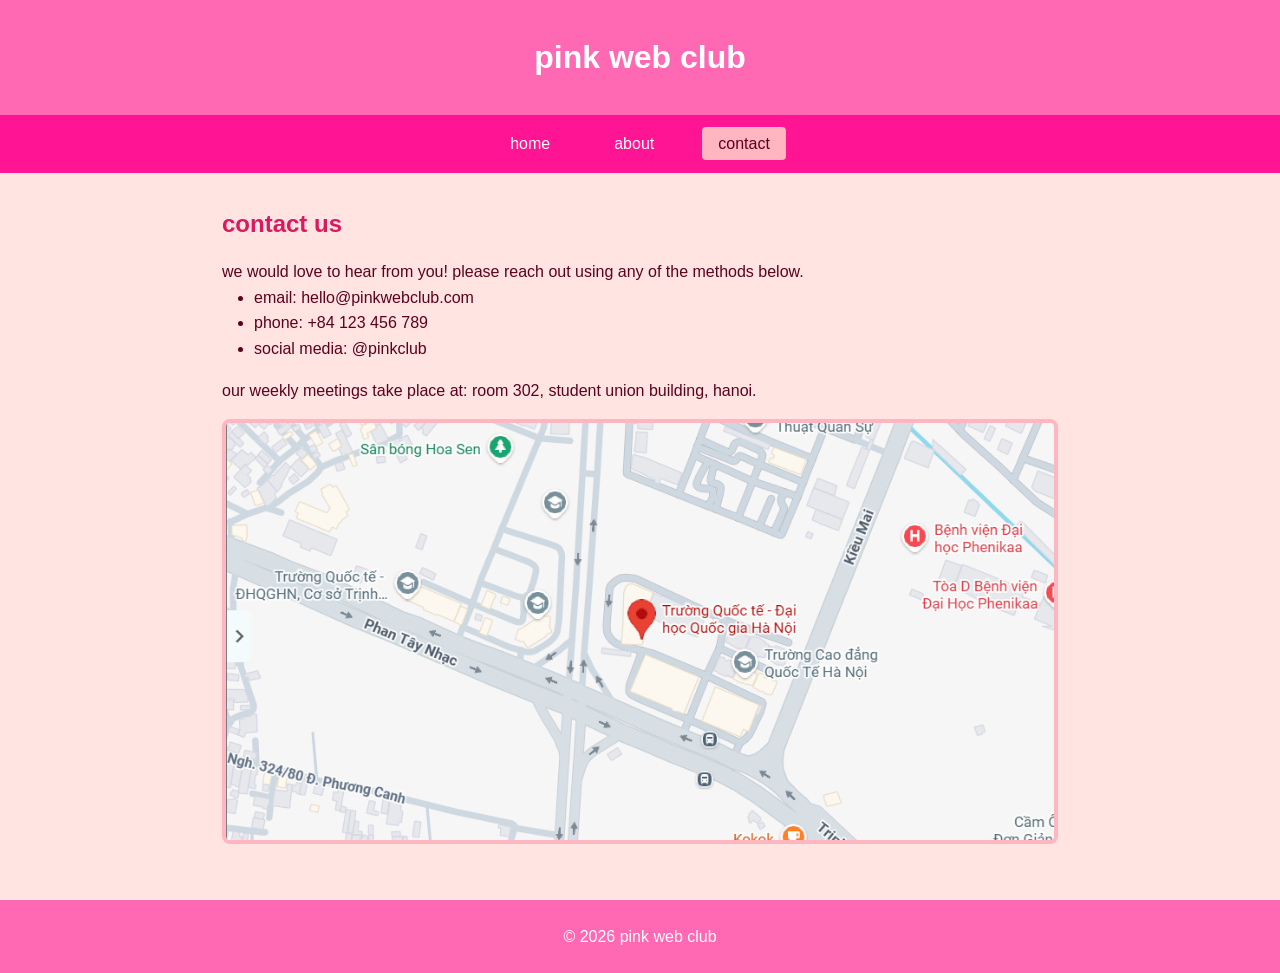
<file: hw/session-06/contact.html>
<!doctype html>
<html lang="en">
<head>
  <meta charset="utf-8">
  <title>contact - pink web club</title>
  <link rel="stylesheet" href="css/style.css">
</head>
<body>
  <header>
    <h1>pink web club</h1>
  </header>
  
  <nav>
    <ul>
      <li><a href="index.html">home</a></li>
      <li><a href="about.html">about</a></li>
      <li><a href="contact.html" class="active">contact</a></li>
    </ul>
  </nav>

  <main>
    <!-- contact page requires specific content elements including an address and image[cite: 1] -->
    <h2>contact us</h2>
    <p>we would love to hear from you! please reach out using any of the methods below.</p>
    
    <ul>
      <li>email: hello@pinkwebclub.com</li>
      <li>phone: +84 123 456 789</li>
      <li>social media: @pinkclub</li>
    </ul>

    <p>our weekly meetings take place at: room 302, student union building, hanoi.</p>

    <img src="images/map-placeholder.png" alt="a map to our meeting location">
  </main>
  
  <footer>
    <p>&copy; 2026 pink web club</p>
  </footer>
</body>
</html>
</file>
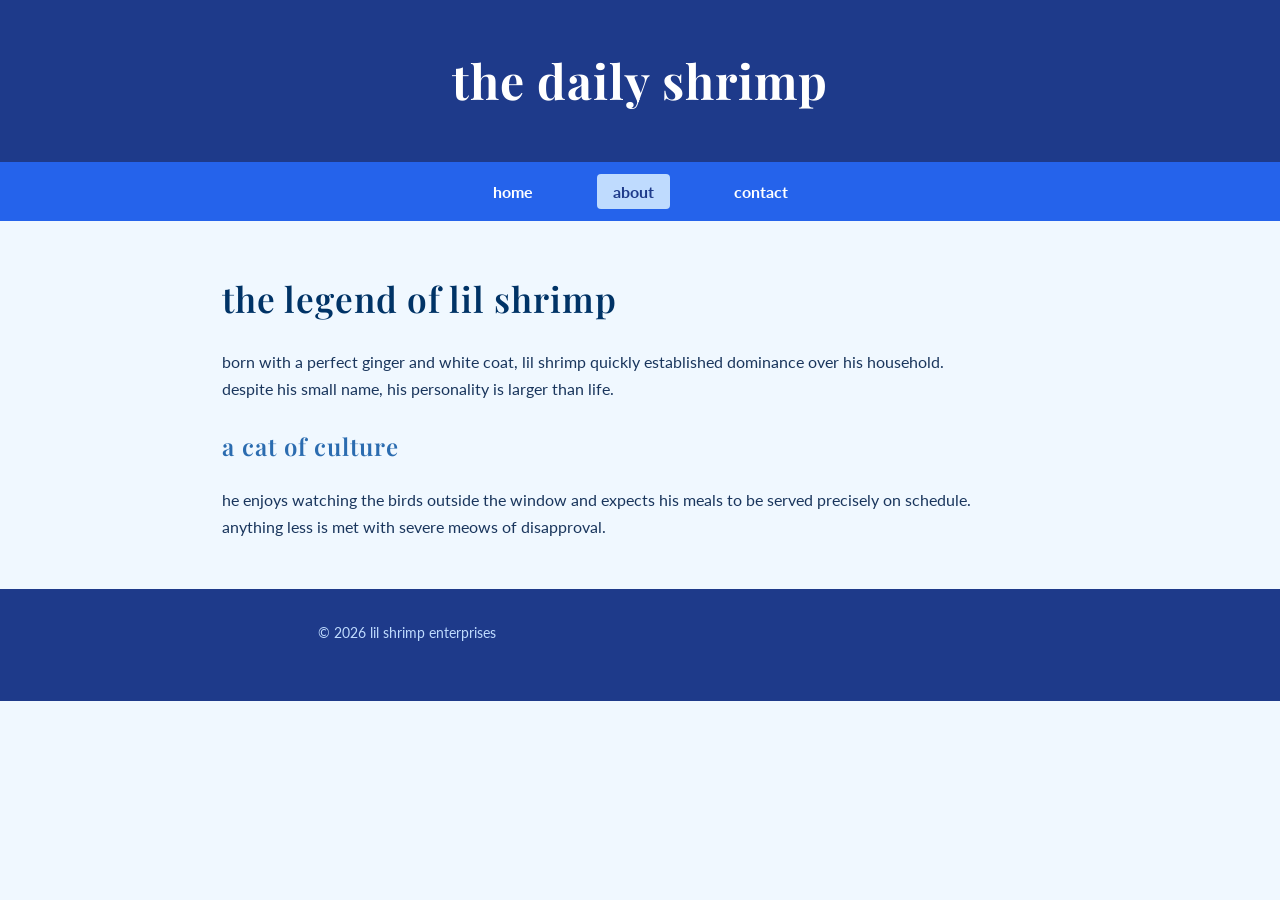
<file: hw/session-07/about.html>
<!doctype html>
<html lang="en">
<head>
  <meta charset="utf-8">
  <title>about - lil shrimp's domain</title>
  <link href="https://fonts.googleapis.com/css2?family=Lato:wght@400;700&family=Playfair+Display:wght@400;600;700&display=swap" rel="stylesheet">
  <link rel="stylesheet" href="css/style.css">
</head>
<body>
  <header>
    <h1>the daily shrimp</h1>
  </header>
  
  <nav>
    <ul>
      <li><a href="index.html">home</a></li>
      <li><a href="about.html" class="active">about</a></li>
      <li><a href="contact.html">contact</a></li>
    </ul>
  </nav>

  <main>
    <h2>the legend of lil shrimp</h2>
    <p>born with a perfect ginger and white coat, lil shrimp quickly established dominance over his household. despite his small name, his personality is larger than life.</p>
    
    <h3>a cat of culture</h3>
    <p>he enjoys watching the birds outside the window and expects his meals to be served precisely on schedule. anything less is met with severe meows of disapproval.</p>
  </main>
  
  <footer>
    <p>&copy; 2026 lil shrimp enterprises</p>
  </footer>
</body>
</html>
</file>
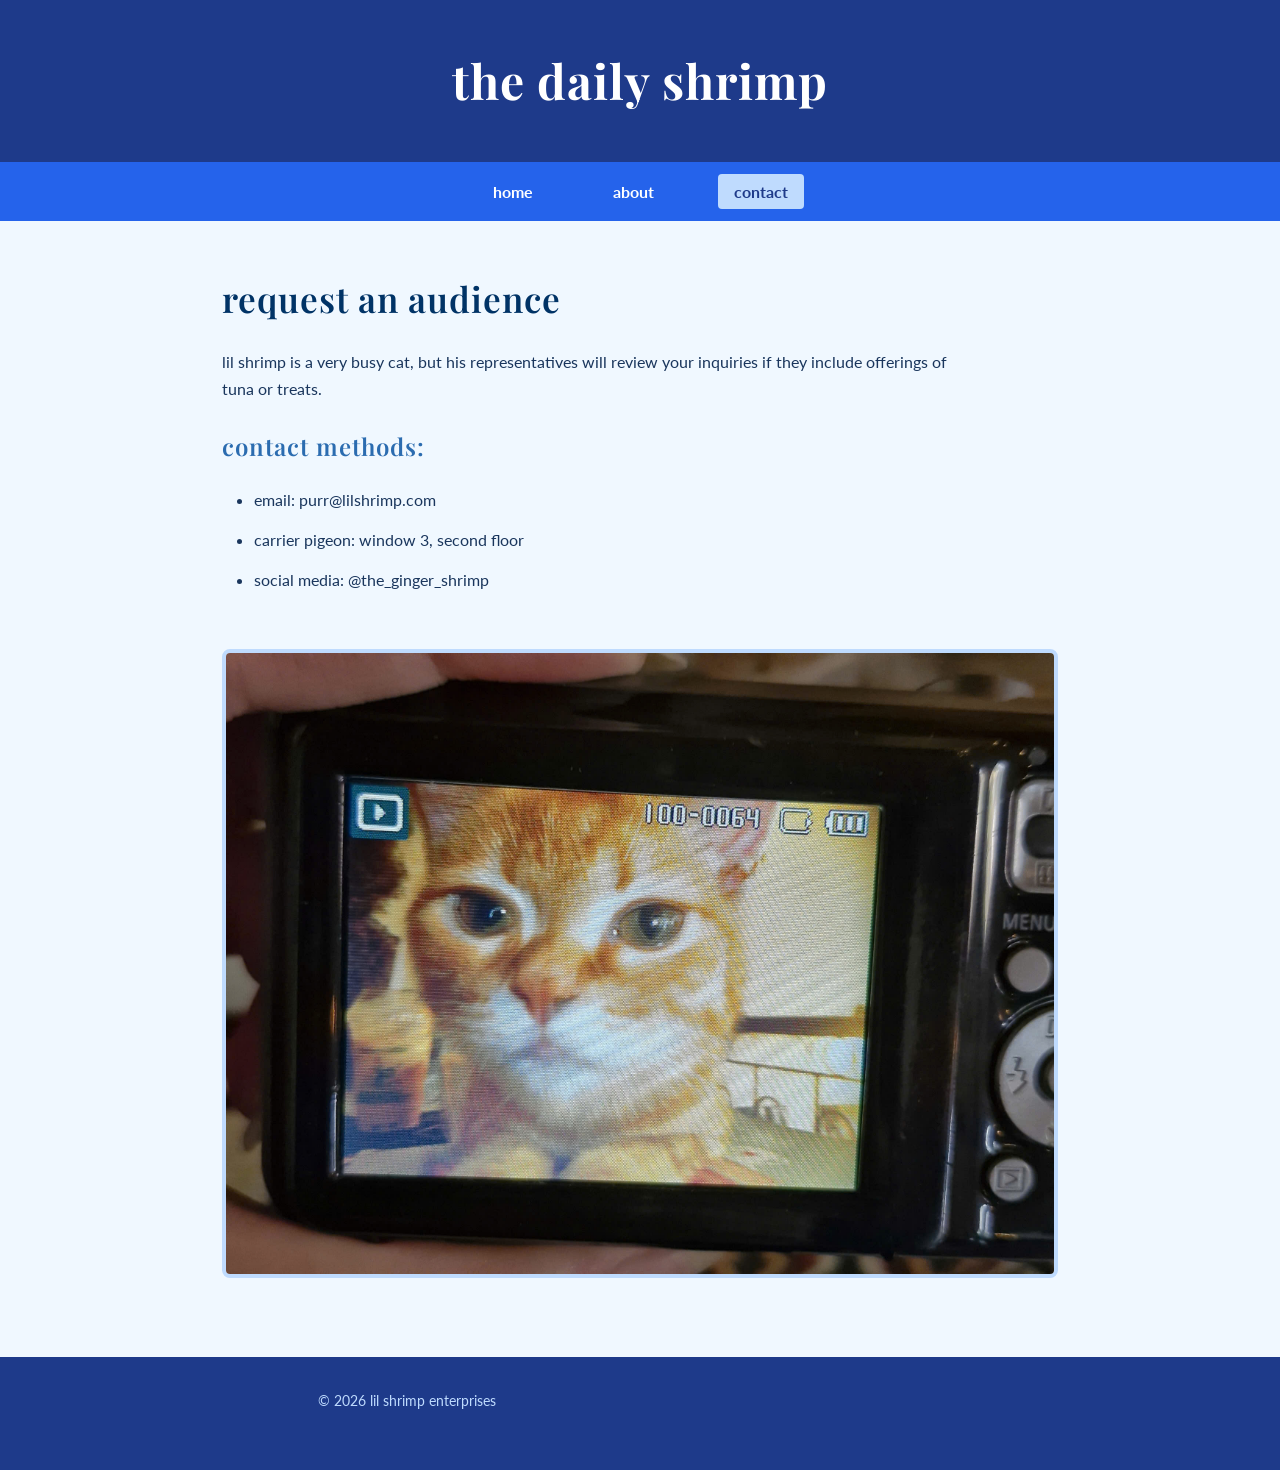
<file: hw/session-07/contact.html>
<!doctype html>
<html lang="en">
<head>
  <meta charset="utf-8">
  <title>contact - lil shrimp's domain</title>
  <link href="https://fonts.googleapis.com/css2?family=Lato:wght@400;700&family=Playfair+Display:wght@400;600;700&display=swap" rel="stylesheet">
  <link rel="stylesheet" href="css/style.css">
</head>
<body>
  <header>
    <h1>the daily shrimp</h1>
  </header>
  
  <nav>
    <ul>
      <li><a href="index.html">home</a></li>
      <li><a href="about.html">about</a></li>
      <li><a href="contact.html" class="active">contact</a></li>
    </ul>
  </nav>

  <main>
    <h2>request an audience</h2>
    <p>lil shrimp is a very busy cat, but his representatives will review your inquiries if they include offerings of tuna or treats.</p>
    
    <h3>contact methods:</h3>
    <ul>
      <li>email: purr@lilshrimp.com</li>
      <li>carrier pigeon: window 3, second floor</li>
      <li>social media: @the_ginger_shrimp</li>
    </ul>

    <img src="images/cute-cat.jpg" alt="a bowl of premium cat treats">
  </main>
  
  <footer>
    <p>&copy; 2026 lil shrimp enterprises</p>
  </footer>
</body>
</html>
</file>
<file: hw/session-06/css/style.css>
/* general setup */
* {
  margin: 0;
  padding: 0;
  box-sizing: border-box;
}

body {
  background-color: #ffe4e1; /* misty rose */
  color: #5c001e; /* dark burgundy text for contrast */
  font-family: arial, sans-serif;
  line-height: 1.6;
}

/* consistent header across pages[cite: 1] */
header {
  background-color: #ff69b4; /* hot pink */
  color: #ffffff;
  padding: 2rem;
  text-align: center;
}

/* shared navigation styling */
nav {
  background-color: #ff1493; /* deep pink */
}

nav ul {
  display: flex;
  justify-content: center;
  list-style: none;
  padding: 1rem 0;
}

nav li {
  margin: 0 1rem;
}

nav a {
  color: #ffffff;
  text-decoration: none;
  padding: 0.5rem 1rem;
  border-radius: 4px;
}

nav a:hover, nav a.active {
  background-color: #ffb6c1; /* light pink highlight for the active page[cite: 1] */
  color: #5c001e;
}

/* main content layout */
main {
  max-width: 900px;
  margin: 2rem auto;
  padding: 0 2rem;
}

section {
  margin-bottom: 2rem;
  padding: 1.5rem;
  background-color: #fff0f5; /* lavender blush */
  border-radius: 8px;
  box-shadow: 0 2px 5px rgba(255, 105, 180, 0.2);
}

h2 {
  color: #d81b60; /* vivid pink */
  margin-bottom: 1rem;
}

ul {
  padding-left: 2rem;
  margin-bottom: 1rem;
}

img {
  max-width: 100%;
  border: 4px solid #ffb6c1;
  border-radius: 8px;
  margin: 1rem 0;
}

/* consistent footer[cite: 1] */
footer {
  background-color: #ff69b4; 
  color: #ffffff;
  text-align: center;
  padding: 1.5rem;
  margin-top: 2rem;
}
</file>
<file: hw/session-07/css/style.css>
/* --- general reset --- */
* {
  margin: 0;
  padding: 0;
  box-sizing: border-box;
}

/* --- typography application --- */
body {
  /* body text uses lato with a fallback[cite: 1] */
  font-family: 'lato', sans-serif;
  line-height: 1.7; /* at least 1.6 for readability[cite: 1] */
  background-color: #f0f8ff; /* alice blue */
  color: #1a365d; /* dark navy blue */
}

/* heading fonts use playfair display with a serif fallback[cite: 1] */
h1, h2, h3 {
  font-family: 'playfair display', serif;
  letter-spacing: 1px; /* letter spacing for headings[cite: 1] */
  color: #003366; 
  margin-bottom: 1.2rem;
}

/* font sizes and weights for visual hierarchy[cite: 1] */
h1 {
  font-size: 3rem;
  font-weight: 700;
}

h2 {
  font-size: 2.2rem;
  font-weight: 600;
}

h3 {
  font-size: 1.5rem;
  font-weight: 600;
  color: #2b6cb0; /* slightly lighter blue for h3 */
}

/* --- typography fine-tuning --- */
p {
  max-width: 750px; /* max-width for readable text blocks[cite: 1] */
  margin-bottom: 1.5rem;
}

/* link styling[cite: 1] */
a {
  color: #3182ce; 
  font-weight: 700;
  text-decoration: none;
  transition: all 0.3s ease;
}

/* custom hover effect[cite: 1] */
a:hover {
  color: #2c5282; 
  text-decoration: underline;
}

/* list styling for better spacing[cite: 1] */
ul {
  padding-left: 2rem;
  margin-bottom: 2rem;
}

li {
  margin-bottom: 0.8rem; /* added spacing between list items[cite: 1] */
}

/* --- layout structures --- */
header {
  background-color: #1e3a8a; /* deep blue */
  padding: 2.5rem;
  text-align: center;
}

header h1 {
  color: #ffffff;
  margin-bottom: 0;
}

nav {
  background-color: #2563eb; /* bright blue */
}

nav ul {
  display: flex;
  justify-content: center;
  list-style: none;
  padding: 1rem 0;
  margin: 0;
}

nav li {
  margin: 0 1.5rem;
}

nav a {
  color: #ffffff;
  padding: 0.5rem 1rem;
  border-radius: 4px;
}

nav a:hover, nav a.active {
  background-color: #bfdbfe; /* very light blue highlight */
  color: #1e3a8a;
  text-decoration: none;
}

main {
  max-width: 900px;
  margin: 3rem auto;
  padding: 0 2rem;
}

section {
  background-color: #ffffff;
  padding: 2rem;
  border-radius: 8px;
  box-shadow: 0 4px 6px rgba(0, 51, 102, 0.1);
  margin-bottom: 2.5rem;
}

img {
  max-width: 100%;
  border: 4px solid #bfdbfe;
  border-radius: 8px;
  margin: 1.5rem 0;
}

footer {
  background-color: #1e3a8a; 
  color: #bfdbfe;
  text-align: center;
  padding: 2rem;
  margin-top: 3rem;
  font-size: 0.9rem;
}
</file>
